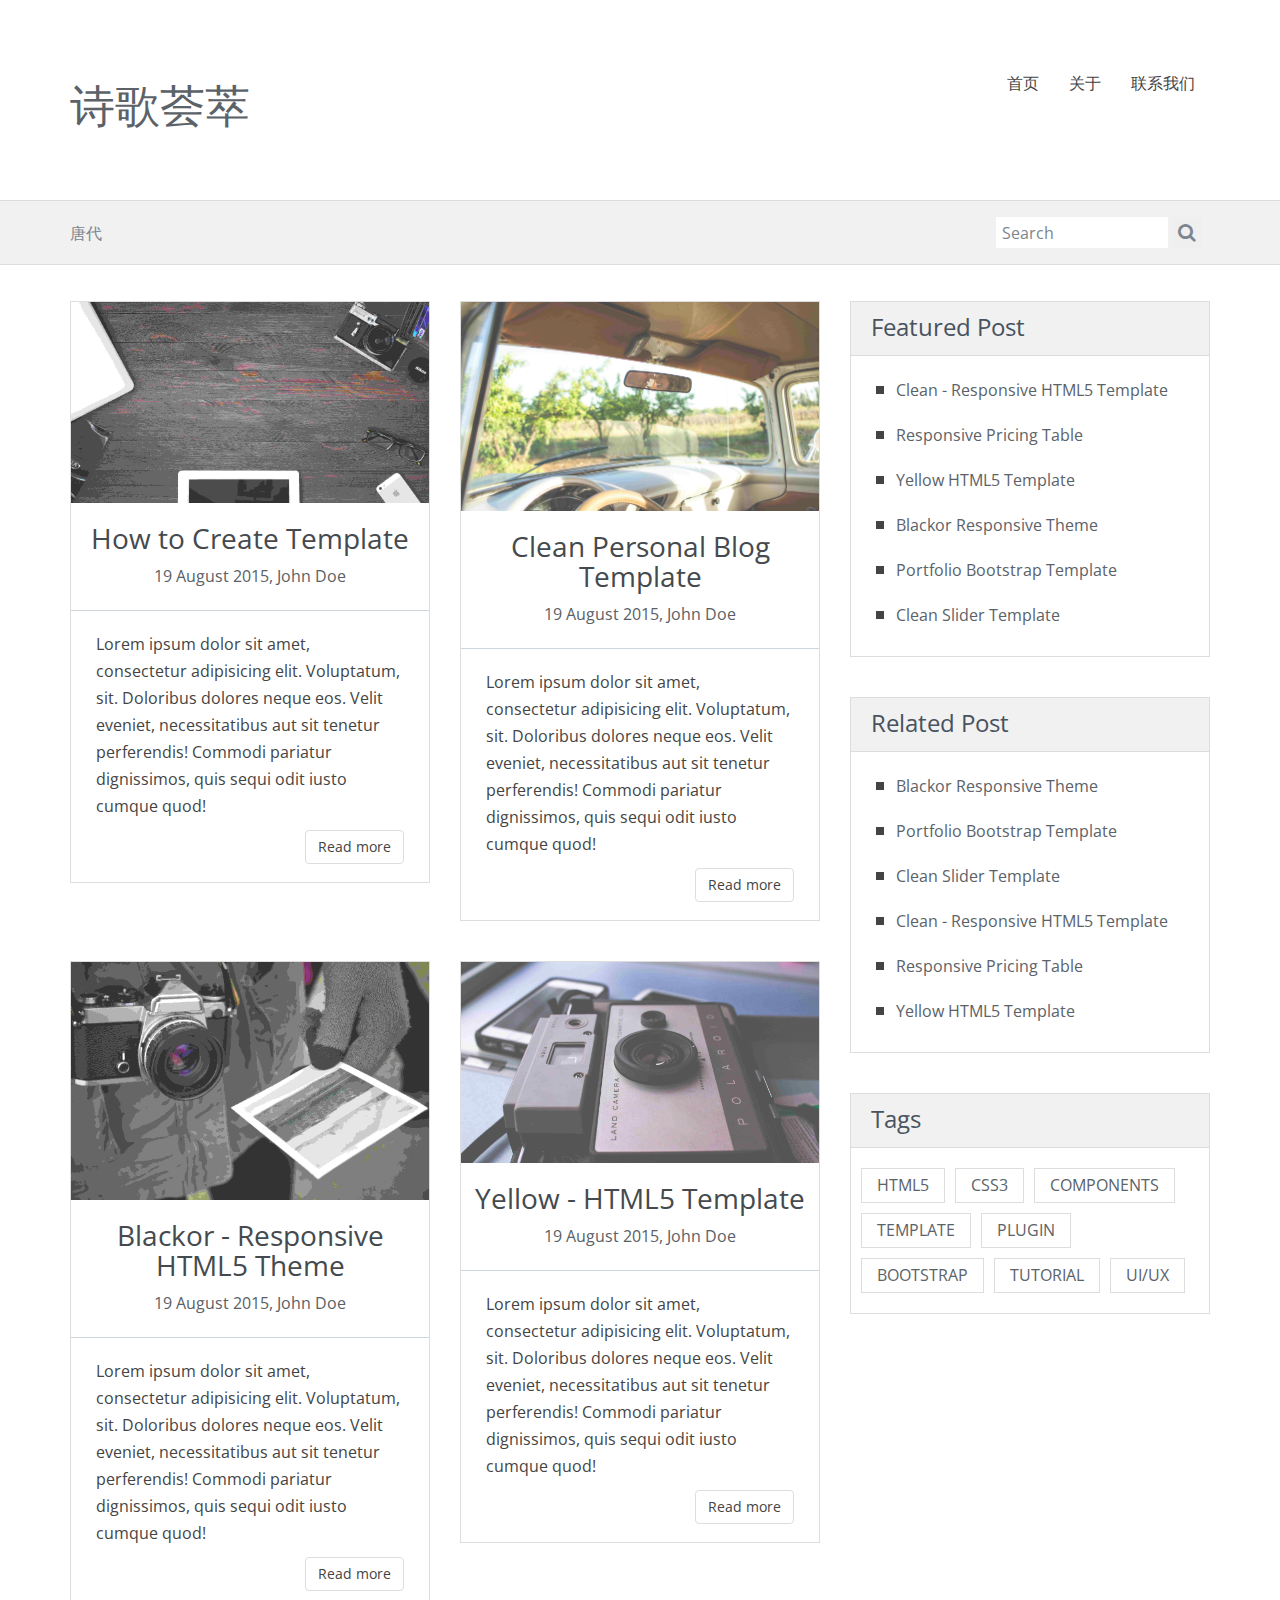
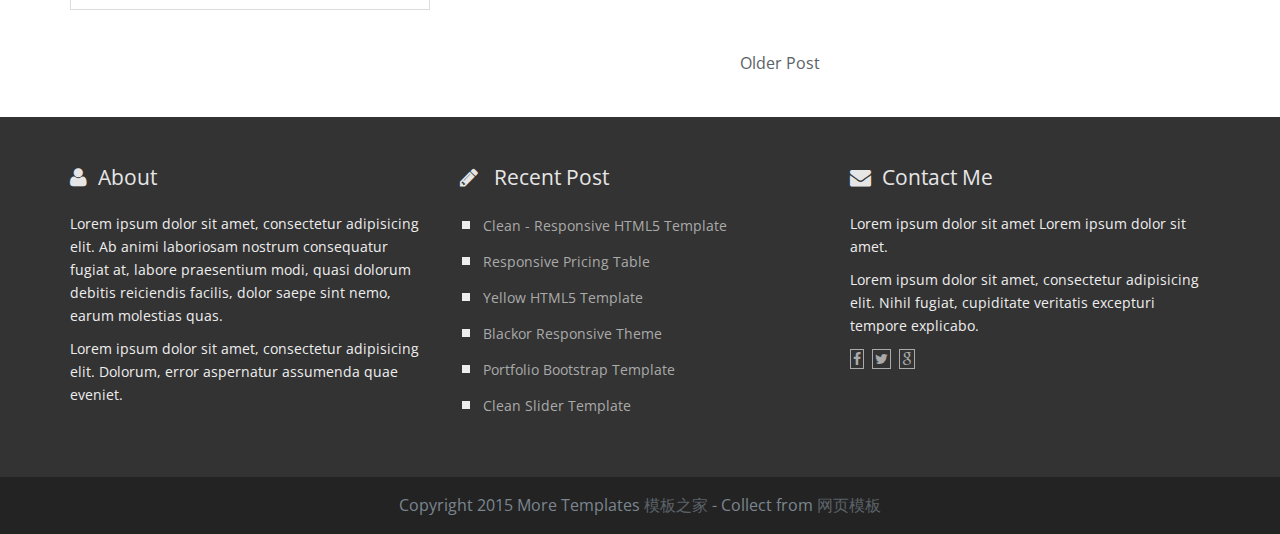
<file: src/main/webapp/demo/index.html>
<!DOCTYPE html>
<html lang="en">
<head>
    <meta charset="utf-8">
    <title>Home</title>
    <meta name="description" content="">
    <meta name="viewport" content="width=device-width">

    <!-- Bootstrap styles -->
    <link rel="stylesheet" href="../css/bootstrap.min.css">

    <!-- Font-Awesome -->
    <link rel="stylesheet" href="../css/font-awesome/css/font-awesome.min.css">

    <!-- Google Webfonts -->
    <link href='http://fonts.googleapis.com/css?family=Open+Sans:400,600|PT+Serif:400,400italic' rel='stylesheet'
          type='text/css'>

    <!-- Styles -->
    <link rel="stylesheet" href="../css/style.css" id="theme-styles">

    <!--[if lt IE 9]>
    <script src="js/vendor/google/html5-3.6-respond-1.1.0.min.js"></script>
    <![endif]-->

</head>
<body>

<header>
    <div class="widewrapper masthead">
        <div class="container">
            <a href="index.html" id="logo">
                <!--<img src="img/logo.png" alt="clean Blog">-->
                <h1>诗歌荟萃</h1>
            </a>

            <div id="mobile-nav-toggle" class="pull-right">
                <a href="#" data-toggle="collapse" data-target=".clean-nav .navbar-collapse">
                    <i class="fa fa-bars"></i>
                </a>
            </div>

            <nav class="pull-right clean-nav">
                <div class="collapse navbar-collapse">
                    <ul class="nav nav-pills navbar-nav">

                        <li>
                            <a href="index.html">首页</a>
                        </li>
                        <li>
                            <a href="about.html">关于</a>
                        </li>
                        <li>
                            <a href="contact.html">联系我们</a>
                        </li>
                    </ul>
                </div>
            </nav>

        </div>
    </div>

    <div class="widewrapper subheader">
        <div class="container">
            <div class="clean-breadcrumb">
                <a href="#">唐代</a>
            </div>

            <div class="clean-searchbox">
                <form action="#" method="get" accept-charset="utf-8">
                    <input class="searchfield" id="searchbox" type="text" placeholder="Search">
                    <button class="searchbutton" type="submit">
                        <i class="fa fa-search"></i>
                    </button>
                </form>
            </div>
        </div>
    </div>
</header>

<div class="widewrapper main">
    <div class="container">
        <div class="row">
            <div class="col-md-8 blog-main">
                <div class="row">
                    <div class="col-md-6 col-sm-6">
                        <article class=" blog-teaser">
                            <header>
                                <img src="../img/1.jpg" alt="">
                                <h3><a href="single.html">How to Create Template</a></h3>
                                <span class="meta">19 August 2015, John Doe</span>
                                <hr>
                            </header>
                            <div class="body">
                                Lorem ipsum dolor sit amet, consectetur adipisicing elit. Voluptatum, sit. Doloribus
                                dolores neque eos. Velit eveniet, necessitatibus aut sit tenetur perferendis! Commodi
                                pariatur dignissimos, quis sequi odit iusto cumque quod!
                            </div>
                            <div class="clearfix">
                                <a href="single.html" class="btn btn-clean-one">Read more</a>
                            </div>
                        </article>
                    </div>
                    <div class="col-md-6 col-sm-6">
                        <article class="blog-teaser">
                            <header>
                                <img src="../img/2.jpg" alt="">
                                <h3><a href="single.html">Clean Personal Blog Template</a></h3>
                                <span class="meta">19 August 2015, John Doe</span>
                                <hr>
                            </header>
                            <div class="body">
                                Lorem ipsum dolor sit amet, consectetur adipisicing elit. Voluptatum, sit. Doloribus
                                dolores neque eos. Velit eveniet, necessitatibus aut sit tenetur perferendis! Commodi
                                pariatur dignissimos, quis sequi odit iusto cumque quod!
                            </div>
                            <div class="clearfix">
                                <a href="single.html" class="btn btn-clean-one">Read more</a>
                            </div>
                        </article>
                    </div>
                </div>

                <div class="copyrights">Collect from <a href="http://www.cssmoban.com/">手机网站模板</a></div>

                <div class="row">
                    <div class="col-md-6 col-sm-6">
                        <article class="blog-teaser">
                            <header>
                                <img src="../img/3.jpg" alt="">
                                <h3><a href="single.html">Blackor - Responsive HTML5 Theme</a></h3>
                                <span class="meta">19 August 2015, John Doe</span>
                                <hr>
                            </header>
                            <div class="body">
                                Lorem ipsum dolor sit amet, consectetur adipisicing elit. Voluptatum, sit. Doloribus
                                dolores neque eos. Velit eveniet, necessitatibus aut sit tenetur perferendis! Commodi
                                pariatur dignissimos, quis sequi odit iusto cumque quod!
                            </div>
                            <div class="clearfix">
                                <a href="single.html" class="btn btn-clean-one">Read more</a>
                            </div>
                        </article>
                    </div>
                    <div class="col-md-6 col-sm-6">
                        <article class="blog-teaser">
                            <header>
                                <img src="../img/4.jpg" alt="">
                                <h3><a href="single.html">Yellow - HTML5 Template</a></h3>
                                <span class="meta">19 August 2015, John Doe</span>
                                <hr>
                            </header>
                            <div class="body">
                                Lorem ipsum dolor sit amet, consectetur adipisicing elit. Voluptatum, sit. Doloribus
                                dolores neque eos. Velit eveniet, necessitatibus aut sit tenetur perferendis! Commodi
                                pariatur dignissimos, quis sequi odit iusto cumque quod!
                            </div>
                            <div class="clearfix">
                                <a href="single.html" class="btn btn-clean-one">Read more</a>
                            </div>
                        </article>
                    </div>
                </div>

                <div class="paging">
                    <a href="#" class="older">Older Post</i></a>
                </div>
            </div>
            <aside class="col-md-4 blog-aside">

                <div class="aside-widget">
                    <header>
                        <h3>Featured Post</h3>
                    </header>
                    <div class="body">
                        <ul class="clean-list">
                            <li><a href="">Clean - Responsive HTML5 Template</a></li>
                            <li><a href="">Responsive Pricing Table</a></li>
                            <li><a href="">Yellow HTML5 Template</a></li>
                            <li><a href="">Blackor Responsive Theme</a></li>
                            <li><a href="">Portfolio Bootstrap Template</a></li>
                            <li><a href="">Clean Slider Template</a></li>
                        </ul>
                    </div>
                </div>

                <div class="aside-widget">
                    <header>
                        <h3>Related Post</h3>
                    </header>
                    <div class="body">
                        <ul class="clean-list">
                            <li><a href="">Blackor Responsive Theme</a></li>
                            <li><a href="">Portfolio Bootstrap Template</a></li>
                            <li><a href="">Clean Slider Template</a></li>
                            <li><a href="">Clean - Responsive HTML5 Template</a></li>
                            <li><a href="">Responsive Pricing Table</a></li>
                            <li><a href="">Yellow HTML5 Template</a></li>
                        </ul>
                    </div>
                </div>

                <div class="aside-widget">
                    <header>
                        <h3>Tags</h3>
                    </header>
                    <div class="body clearfix">
                        <ul class="tags">
                            <li><a href="#">HTML5</a></li>
                            <li><a href="#">CSS3</a></li>
                            <li><a href="#">COMPONENTS</a></li>
                            <li><a href="#">TEMPLATE</a></li>
                            <li><a href="#">PLUGIN</a></li>
                            <li><a href="#">BOOTSTRAP</a></li>
                            <li><a href="#">TUTORIAL</a></li>
                            <li><a href="#">UI/UX</a></li>
                        </ul>
                    </div>
                </div>
            </aside>
        </div>
    </div>
</div>

<footer>
    <div class="widewrapper footer">
        <div class="container">
            <div class="row">
                <div class="col-md-4 footer-widget">
                    <h3><i class="fa fa-user"></i>About</h3>

                    <p>Lorem ipsum dolor sit amet, consectetur adipisicing elit. Ab animi laboriosam nostrum consequatur
                        fugiat at, labore praesentium modi, quasi dolorum debitis reiciendis facilis, dolor saepe sint
                        nemo, earum molestias quas.</p>
                    <p>Lorem ipsum dolor sit amet, consectetur adipisicing elit. Dolorum, error aspernatur assumenda
                        quae eveniet.</p>
                </div>

                <div class="col-md-4 footer-widget">
                    <h3><i class="fa fa-pencil"></i> Recent Post</h3>
                    <ul class="clean-list">
                        <li><a href="">Clean - Responsive HTML5 Template</a></li>
                        <li><a href="">Responsive Pricing Table</a></li>
                        <li><a href="">Yellow HTML5 Template</a></li>
                        <li><a href="">Blackor Responsive Theme</a></li>
                        <li><a href="">Portfolio Bootstrap Template</a></li>
                        <li><a href="">Clean Slider Template</a></li>
                    </ul>
                </div>

                <div class="col-md-4 footer-widget">
                    <h3><i class="fa fa-envelope"></i>Contact Me</h3>

                    <p>Lorem ipsum dolor sit amet Lorem ipsum dolor sit amet.</p>
                    <p>Lorem ipsum dolor sit amet, consectetur adipisicing elit. Nihil fugiat, cupiditate veritatis
                        excepturi tempore explicabo.</p>
                    <div class="footer-widget-icon">
                        <i class="fa fa-facebook"></i><i class="fa fa-twitter"></i><i class="fa fa-google"></i>
                    </div>
                </div>

            </div>
        </div>
    </div>
    <div class="widewrapper copyright">
        Copyright 2015 More Templates <a href="http://www.cssmoban.com/" target="_blank" title="模板之家">模板之家</a> - Collect
        from <a href="http://www.cssmoban.com/" title="网页模板" target="_blank">网页模板</a>
    </div>
</footer>

<script src="http://ajax.googleapis.com/ajax/libs/jquery/1.11.0/jquery.min.js"></script>
<script src="../js/bootstrap.min.js"></script>
<script src="../js/modernizr.js"></script>

</body>
</html>
</file>
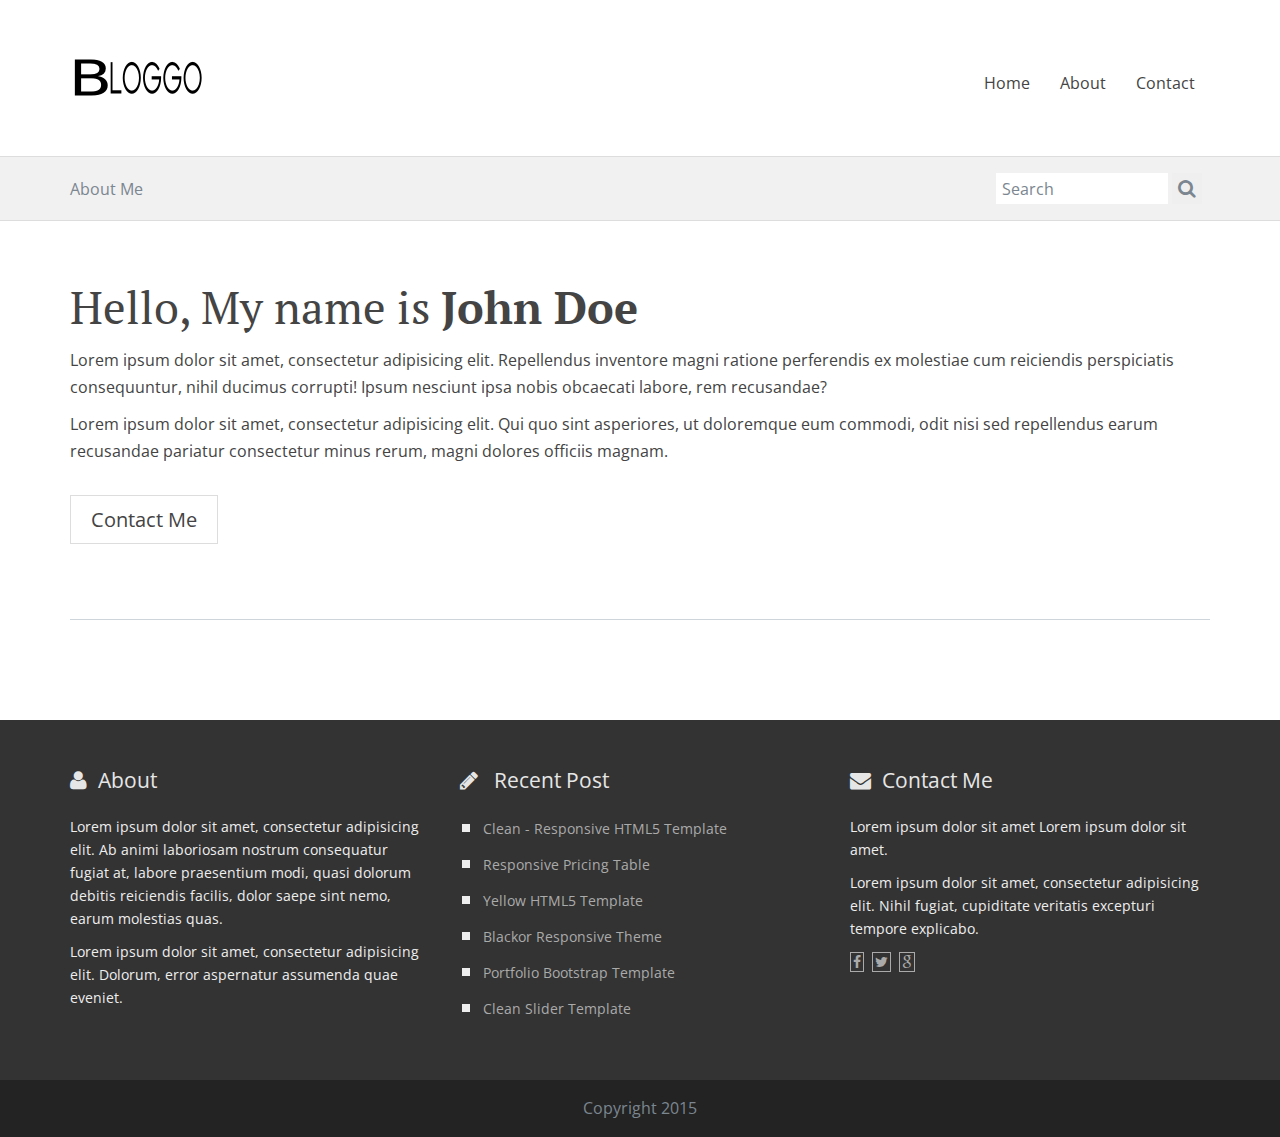
<file: src/main/webapp/demo/about.html>
<!DOCTYPE html>
<html lang="en">
<head>
    <meta charset="utf-8">
    <title>About Me</title>
    <meta name="description" content="">
    <meta name="viewport" content="width=device-width">

    <!-- Bootstrap styles -->
    <link rel="stylesheet" href="../css/bootstrap.min.css">
 

    <!-- Font-Awesome -->
    <link rel="stylesheet" href="../css/font-awesome/css/font-awesome.min.css">

    <!-- Google Webfonts -->
    <link href='http://fonts.googleapis.com/css?family=Open+Sans:400,600|PT+Serif:400,400italic' rel='stylesheet' type='text/css'>

    <!-- Styles -->
    <link rel="stylesheet" href="../css/style.css" id="theme-styles">

    <!--[if lt IE 9]>      
        <script src="js/vendor/google/html5-3.6-respond-1.1.0.min.js"></script>
    <![endif]-->
    
</head>
<body>
    <header>
        <div class="widewrapper masthead">
            <div class="container">
                <a href="index.html" id="logo">
                    <img src="../img/logo.png" alt="clean Blog">
                </a>

                <div id="mobile-nav-toggle" class="pull-right">
                    <a href="#" data-toggle="collapse" data-target=".clean-nav .navbar-collapse">
                        <i class="fa fa-bars"></i>
                    </a>
                </div>

                <nav class="pull-right clean-nav">
                    <div class="collapse navbar-collapse">
                        <ul class="nav nav-pills navbar-nav">
                          
                             <li>
                                <a href="index.html">Home</a>
                            </li>
                            <li>
                                <a href="about.html">About</a>
                            </li>
                            <li>
                                <a href="contact.html">Contact</a>
                            </li>                   
                        </ul>
                    </div>
                </nav>        

            </div>
        </div>

        <div class="widewrapper subheader">
            <div class="container">
                <div class="clean-breadcrumb">
                    <a href="#">About Me</a>
                </div>

                <div class="clean-searchbox">
                    <form action="#" method="get" accept-charset="utf-8">
                       
                        <input class="searchfield" id="searchbox" type="text" placeholder="Search">
                         <button class="searchbutton" type="submit">
                            <i class="fa fa-search"></i>
                        </button>
                    </form>
                </div>
            </div>
        </div>
    </header>

    <div class="widewrapper main">
        <div class="container about">
            <h1>Hello, My name is <span class="about-bold">  John Doe</span></h1>
            <p>Lorem ipsum dolor sit amet, consectetur adipisicing elit. Repellendus inventore magni ratione perferendis ex molestiae cum reiciendis perspiciatis consequuntur, nihil ducimus corrupti! Ipsum nesciunt ipsa nobis obcaecati labore, rem recusandae?</p>
            <p>Lorem ipsum dolor sit amet, consectetur adipisicing elit. Qui quo sint asperiores, ut doloremque eum commodi, odit nisi sed repellendus earum recusandae pariatur consectetur minus rerum, magni dolores officiis magnam.</p>

            <div class="about-button">
                <a class="btn btn-xlarge btn-clean-one" href="contact.html">Contact Me</a>
            </div>
            <hr>
        </div>

    </div>

    <footer>
        <div class="widewrapper footer">
            <div class="container">
                <div class="row">
                    <div class="col-md-4 footer-widget">
                        <h3> <i class="fa fa-user"></i>About</h3>

                       <p>Lorem ipsum dolor sit amet, consectetur adipisicing elit. Ab animi laboriosam nostrum consequatur fugiat at, labore praesentium modi, quasi dolorum debitis reiciendis facilis, dolor saepe sint nemo, earum molestias quas.</p>
                       <p>Lorem ipsum dolor sit amet, consectetur adipisicing elit. Dolorum, error aspernatur assumenda quae eveniet.</p>
                    </div>

                    <div class="col-md-4 footer-widget">
                        <h3> <i class="fa fa-pencil"></i> Recent Post</h3>
                        <ul class="clean-list">
                            <li><a href="">Clean - Responsive HTML5 Template</a></li>
                            <li><a href="">Responsive Pricing Table</a></li>
                            <li><a href="">Yellow HTML5 Template</a></li>
                            <li><a href="">Blackor Responsive Theme</a></li>
                            <li><a href="">Portfolio Bootstrap Template</a></li>
                            <li><a href="">Clean Slider Template</a></li>
                        </ul>
                    </div>

                    <div class="col-md-4 footer-widget">
                        <h3> <i class="fa fa-envelope"></i>Contact Me</h3>

                        <p>Lorem ipsum dolor sit amet Lorem ipsum dolor sit amet.</p>
                        <p>Lorem ipsum dolor sit amet, consectetur adipisicing elit. Nihil fugiat, cupiditate veritatis excepturi tempore explicabo.</p>
                         <div class="footer-widget-icon">
                            <i class="fa fa-facebook"></i><i class="fa fa-twitter"></i><i class="fa fa-google"></i>
                        </div>
                    </div>
                   
                </div>
            </div>
        </div>
        <div class="widewrapper copyright">
                Copyright 2015
        </div>
    </footer>
    
    <script src="http://ajax.googleapis.com/ajax/libs/jquery/1.11.0/jquery.min.js"></script>
    <script src="../js/bootstrap.min.js"></script>
    <script src="../js/modernizr.js"></script>

</body>
</html>
</file>
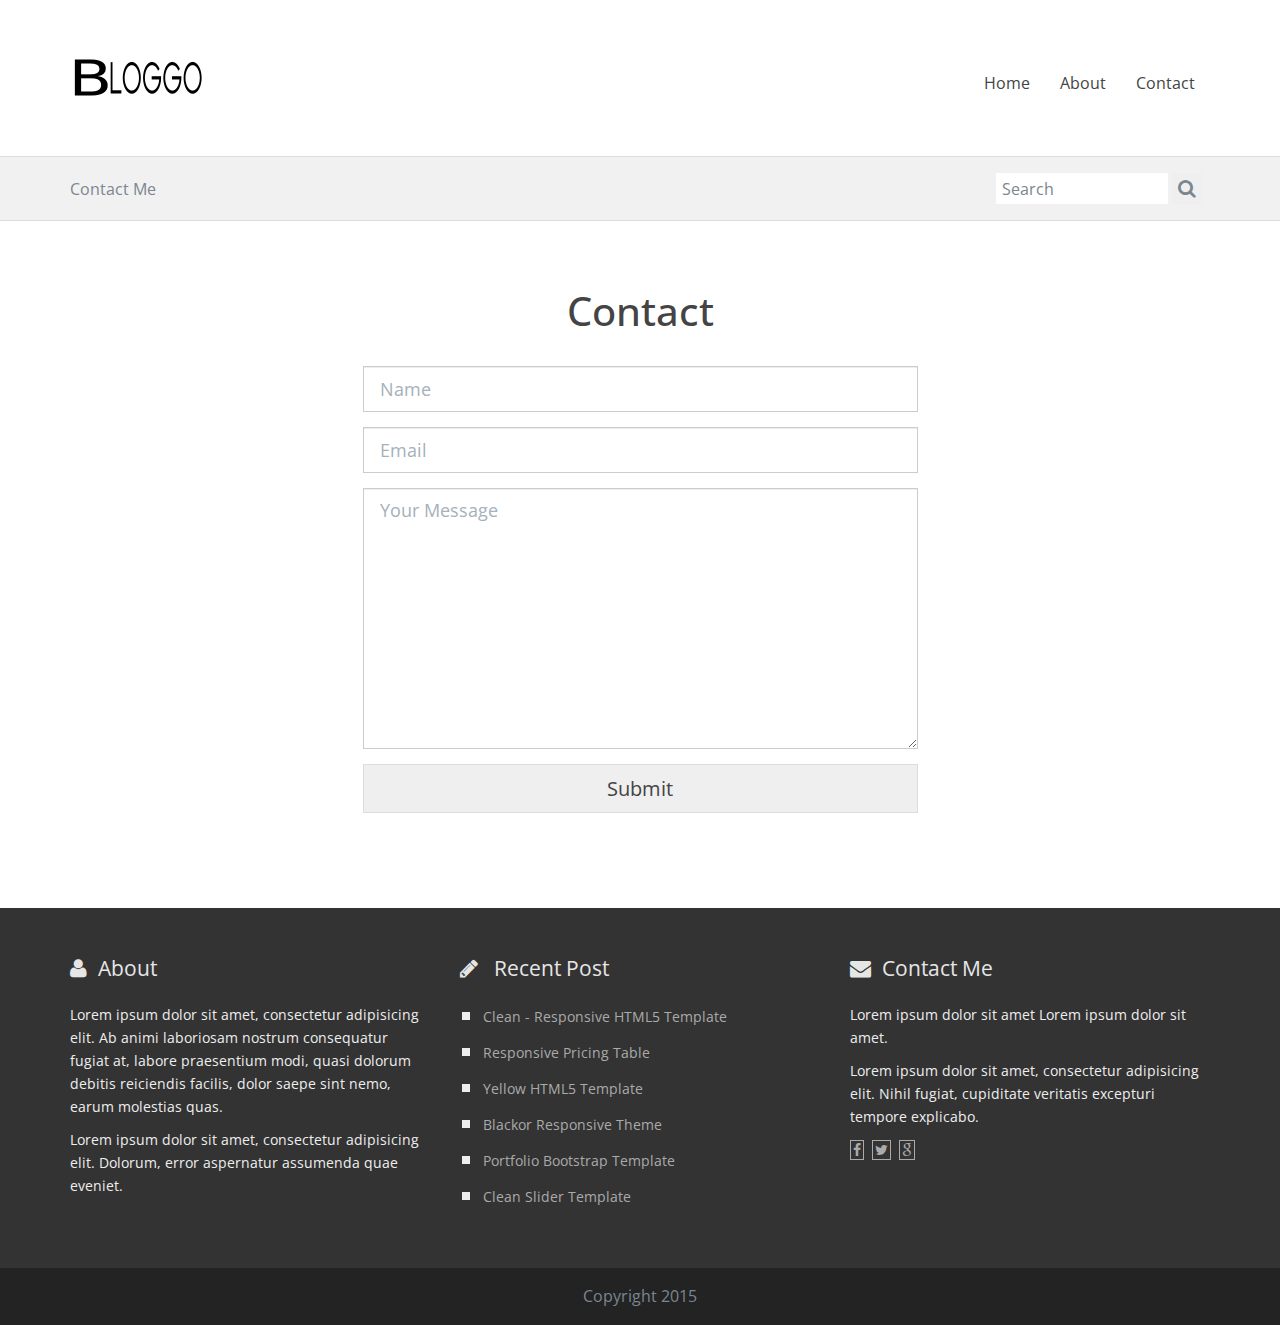
<file: src/main/webapp/demo/contact.html>
<!DOCTYPE html>
<html lang="en">
<head>
    <meta charset="utf-8">
    <title>Contact Me</title>
    <meta name="description" content="">
    <meta name="viewport" content="width=device-width">

    <!-- Bootstrap styles -->
    <link rel="stylesheet" href="../css/bootstrap.min.css">
  

    <!-- Font-Awesome -->
    <link rel="stylesheet" href="../css/font-awesome/css/font-awesome.min.css">

    <!-- Google Webfonts -->
    <link href='http://fonts.googleapis.com/css?family=Open+Sans:400,600|PT+Serif:400,400italic' rel='stylesheet' type='text/css'>

    <!-- Styles -->
  <link rel="stylesheet" href="../css/style.css" id="theme-styles">

    <!--[if lt IE 9]>      
        <script src="js/vendor/google/html5-3.6-respond-1.1.0.min.js"></script>
    <![endif]-->
    
</head>
<body>
    <header>
        <div class="widewrapper masthead">
            <div class="container">
                <a href="index.html" id="logo">
                    <img src="../img/logo.png" alt="clean Blog">
                </a>

                <div id="mobile-nav-toggle" class="pull-right">
                    <a href="#" data-toggle="collapse" data-target=".clean-nav .navbar-collapse">
                        <i class="fa fa-bars"></i>
                    </a>
                </div>

                <nav class="pull-right clean-nav">
                    <div class="collapse navbar-collapse">
                        <ul class="nav nav-pills navbar-nav">
                          
                             <li>
                                <a href="index.html">Home</a>
                            </li>
                            <li>
                                <a href="about.html">About</a>
                            </li>
                            <li>
                                <a href="contact.html">Contact</a>
                            </li>                 
                        </ul>
                    </div>
                </nav>        

            </div>
        </div>

        <div class="widewrapper subheader">
            <div class="container">
                <div class="clean-breadcrumb">
                    <a href="#">Contact Me</a>
                </div>
                <div class="clean-searchbox">
                    <form action="#" method="get" accept-charset="utf-8">
                        
                        <input class="searchfield" id="searchbox" type="text" placeholder="Search">
                         <button class="searchbutton" type="submit">
                            <i class="fa fa-search"></i>
                        </button>
                    </form>
                </div>
            </div>
        </div>
    </header>

    <div class="widewrapper main">
        <div class="container">
            <div class="row">
                <div class="col-md-6 col-md-offset-3 clean-superblock" id="contact">
                    <h2>Contact</h2>
                    
                    <form action="#" method="get" accept-charset="utf-8" class="contact-form">
                        <input type="text" name="name" id="contact-name" placeholder="Name" class="form-control input-lg">
                        <input type="email" name="email" id="contact-email" placeholder="Email" class="form-control input-lg">
                        <textarea rows="10" name="message" id="contact-body" placeholder="Your Message" class="form-control input-lg"></textarea>
                        <div class="buttons clearfix">
                            <button type="submit" class="btn btn-xlarge btn-clean-one">Submit</button>
                        </div>                    
                    </form>
                </div>
            </div>        
        </div>
    </div>

   <footer>
        <div class="widewrapper footer">
            <div class="container">
                <div class="row">
                    <div class="col-md-4 footer-widget">
                        <h3> <i class="fa fa-user"></i>About</h3>

                       <p>Lorem ipsum dolor sit amet, consectetur adipisicing elit. Ab animi laboriosam nostrum consequatur fugiat at, labore praesentium modi, quasi dolorum debitis reiciendis facilis, dolor saepe sint nemo, earum molestias quas.</p>
                       <p>Lorem ipsum dolor sit amet, consectetur adipisicing elit. Dolorum, error aspernatur assumenda quae eveniet.</p>
                    </div>

                    <div class="col-md-4 footer-widget">
                        <h3> <i class="fa fa-pencil"></i> Recent Post</h3>
                        <ul class="clean-list">
                            <li><a href="">Clean - Responsive HTML5 Template</a></li>
                            <li><a href="">Responsive Pricing Table</a></li>
                            <li><a href="">Yellow HTML5 Template</a></li>
                            <li><a href="">Blackor Responsive Theme</a></li>
                            <li><a href="">Portfolio Bootstrap Template</a></li>
                            <li><a href="">Clean Slider Template</a></li>
                        </ul>
                    </div>

                    <div class="col-md-4 footer-widget">
                        <h3> <i class="fa fa-envelope"></i>Contact Me</h3>

                        <p>Lorem ipsum dolor sit amet Lorem ipsum dolor sit amet.</p>
                        <p>Lorem ipsum dolor sit amet, consectetur adipisicing elit. Nihil fugiat, cupiditate veritatis excepturi tempore explicabo.</p>
                         <div class="footer-widget-icon">
                            <i class="fa fa-facebook"></i><i class="fa fa-twitter"></i><i class="fa fa-google"></i>
                        </div>
                    </div>
                   
                </div>
            </div>
        </div>
        <div class="widewrapper copyright">
                Copyright 2015
        </div>
    </footer>
    
    <script src="http://ajax.googleapis.com/ajax/libs/jquery/1.11.0/jquery.min.js"></script>
    <script src="../js/bootstrap.min.js"></script>
    <script src="../js/modernizr.js"></script>

</body>
</html>
</file>
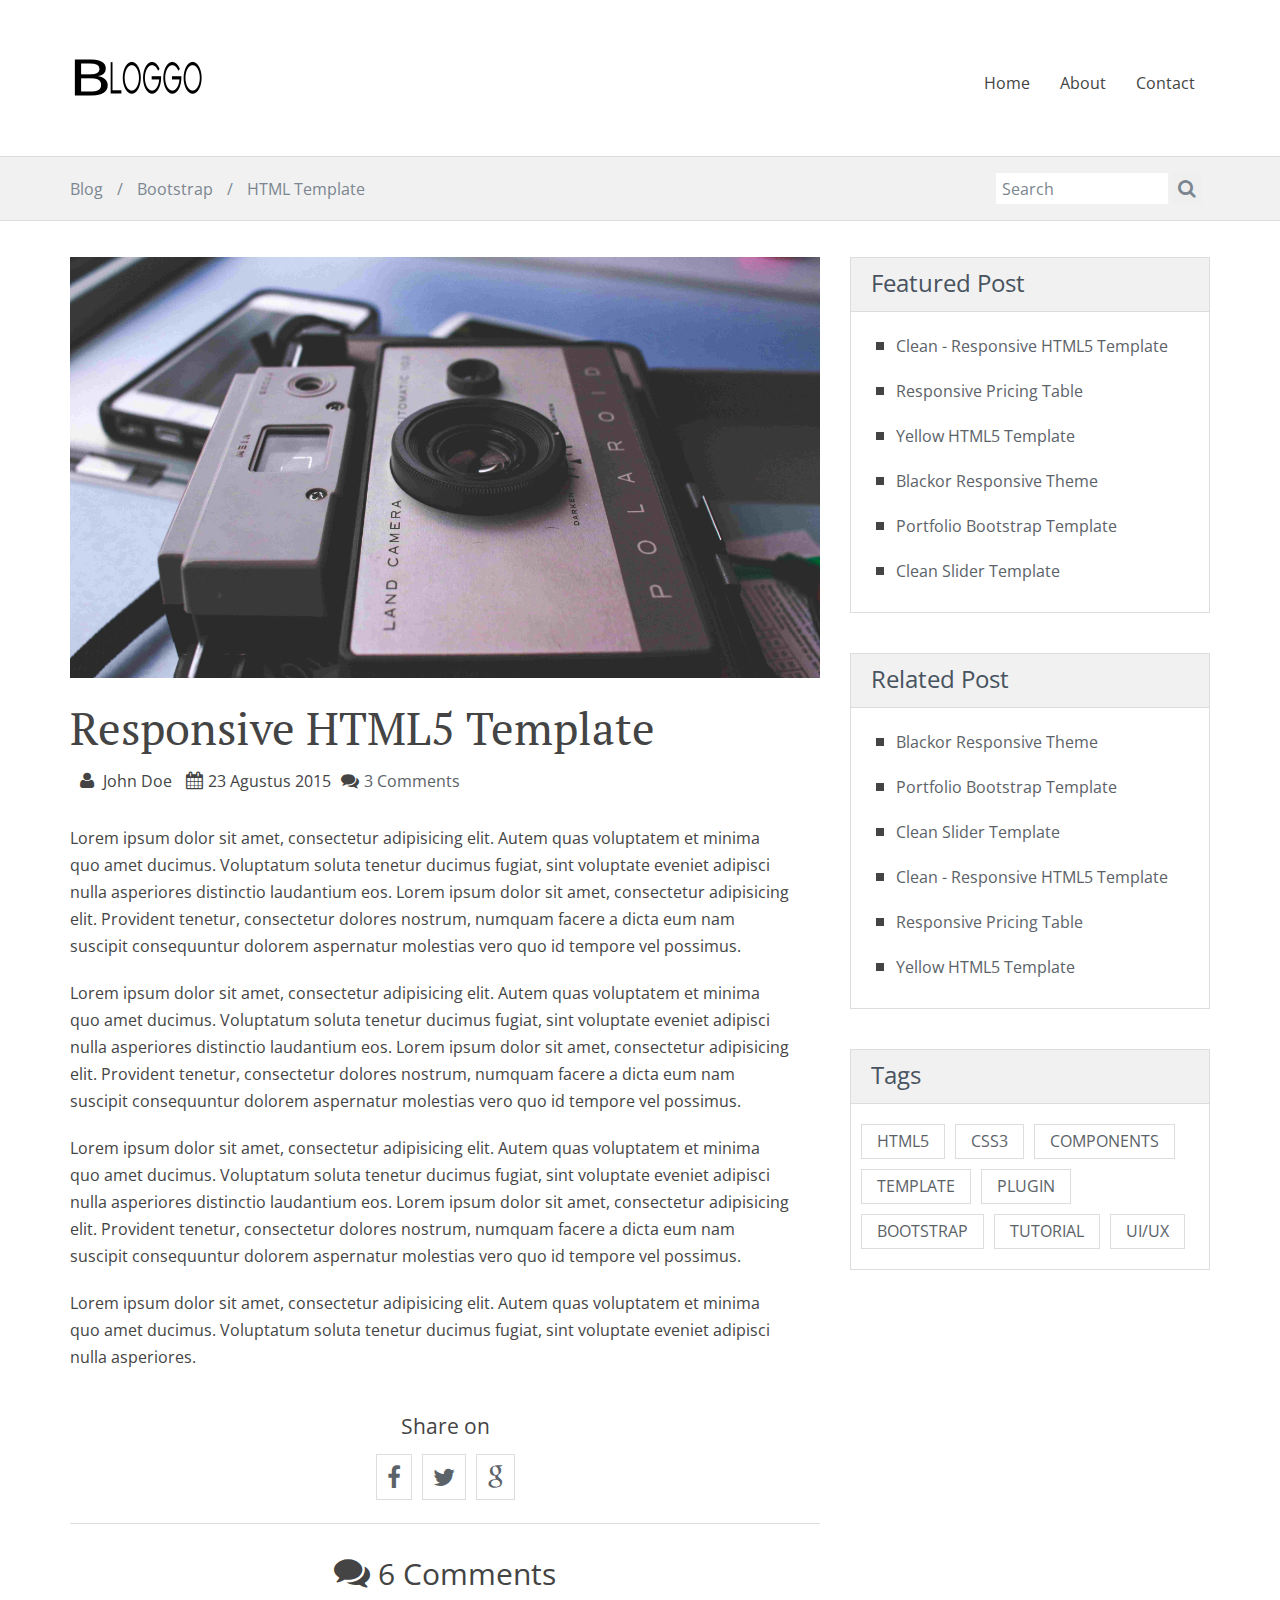
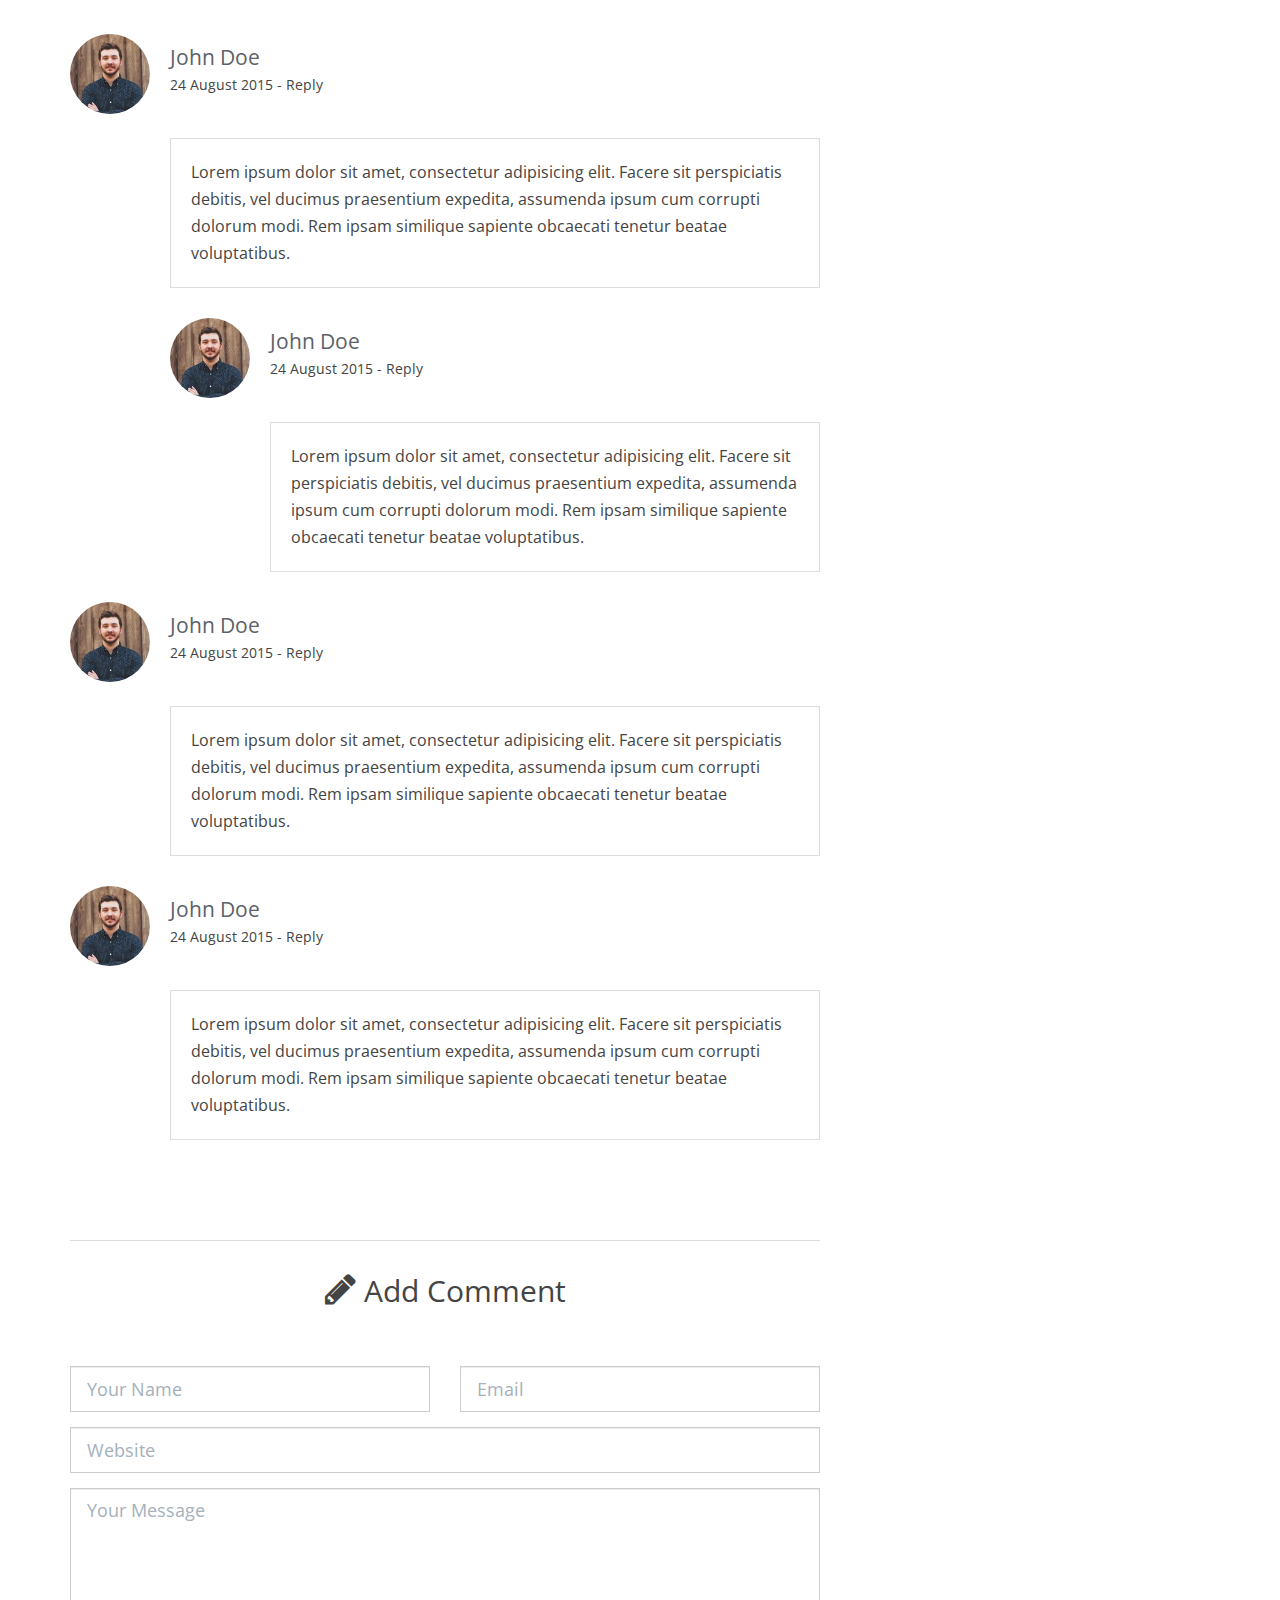
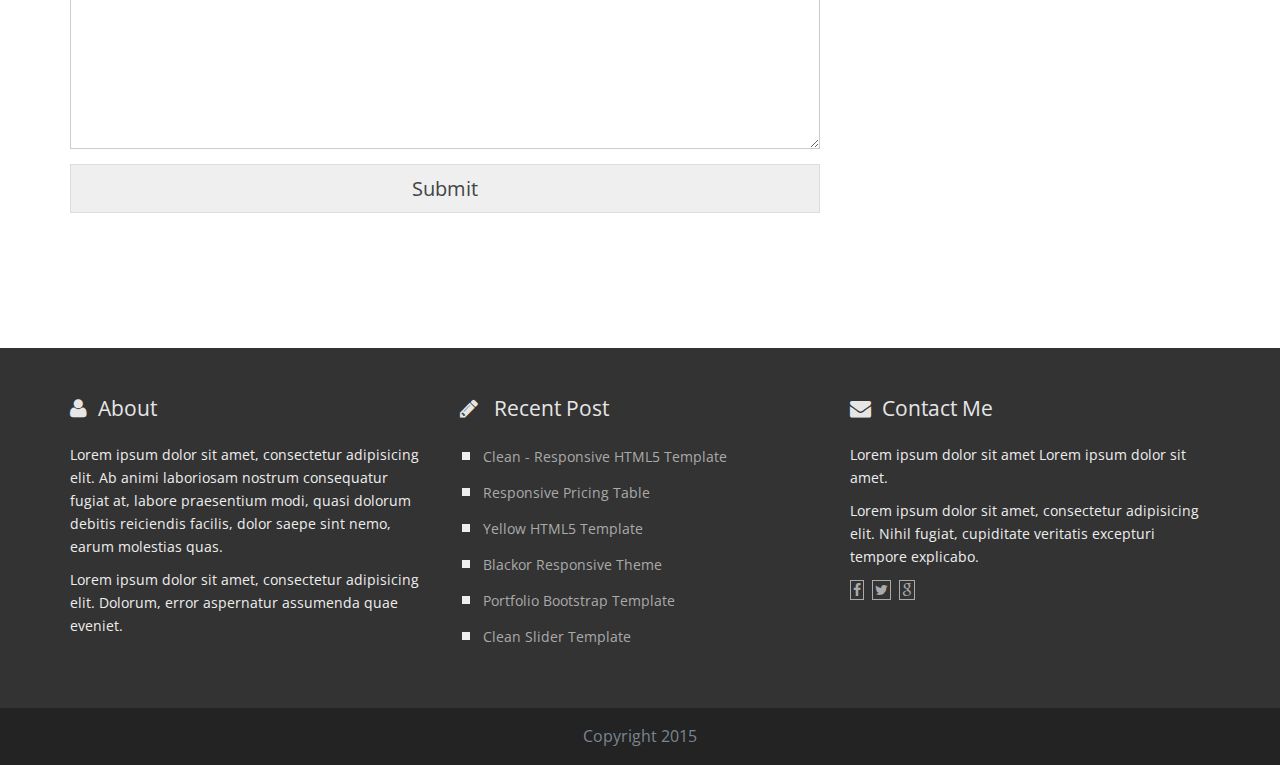
<file: src/main/webapp/demo/single.html>
<!DOCTYPE html>
<html lang="en">
<head>
    <meta charset="utf-8">
    <title>Single Post</title>
    <meta name="description" content="">
    <meta name="viewport" content="width=device-width">

    <!-- Bootstrap styles -->
    <link rel="stylesheet" href="../css/bootstrap.min.css">

    <!-- Font-Awesome -->
    <link rel="stylesheet" href="../css/font-awesome/css/font-awesome.min.css">

    <!-- Google Webfonts -->
    <link href='http://fonts.googleapis.com/css?family=Open+Sans:400,600|PT+Serif:400,400italic' rel='stylesheet' type='text/css'>

    <!-- Styles -->
   <link rel="stylesheet" href="../css/style.css" id="theme-styles">

    <!--[if lt IE 9]>      
        <script src="js/vendor/google/html5-3.6-respond-1.1.0.min.js"></script>
    <![endif]-->

    
</head>
<body>
    <header>
        <div class="widewrapper masthead">
            <div class="container">
                <a href="index.html" id="logo">
                    <img src="../img/logo.png" alt="clean Blog">
                </a>

                <div id="mobile-nav-toggle" class="pull-right">
                    <a href="#" data-toggle="collapse" data-target=".clean-nav .navbar-collapse">
                        <i class="fa fa-bars"></i>
                    </a>
                </div>

                <nav class="pull-right clean-nav">
                    <div class="collapse navbar-collapse">
                        <ul class="nav nav-pills navbar-nav">
                          
                             <li>
                                <a href="index.html">Home</a>
                            </li>
                            <li>
                                <a href="about.html">About</a>
                            </li>
                            <li>
                                <a href="contact.html">Contact</a>
                            </li>                       
                        </ul>
                    </div>
                </nav>        

            </div>
        </div>

        <div class="widewrapper subheader">
            <div class="container">
                <div class="clean-breadcrumb">
                    <a href="#">Blog</a>
                    <span class="separator">&#x2F;</span>
                    <a href="#">Bootstrap</a>
                    <span class="separator">&#x2F;</span>
                    <a href="#">HTML Template</a>
                </div>

              
                <div class="clean-searchbox">
                    <form action="#" method="get" accept-charset="utf-8">
                       
                        <input class="searchfield" id="searchbox" type="text" placeholder="Search">
                         <button class="searchbutton" type="submit">
                            <i class="fa fa-search"></i>
                        </button>
                    </form>
                </div>
            </div>
        </div>
    </header>

    <div class="widewrapper main">
        <div class="container">
            <div class="row">
                <div class="col-md-8 blog-main">
                    <article class="blog-post">
                        <header>
                           
                            <div class="lead-image">
                                <img src="../img/single-post.jpg" alt="" class="img-responsive">
                                
                            </div>
                        </header>
                        <div class="body">
                            <h1>Responsive HTML5 Template</h1>
                            <div class="meta">
                                <i class="fa fa-user"></i> John Doe <i class="fa fa-calendar"></i>23 Agustus 2015<i class="fa fa-comments"></i><span class="data"><a href="#comments">3 Comments</a></span>
                            </div>
                            <p>Lorem ipsum dolor sit amet, consectetur adipisicing elit. Autem quas voluptatem et minima quo amet ducimus. Voluptatum soluta tenetur ducimus fugiat, sint voluptate eveniet adipisci nulla asperiores distinctio laudantium eos. Lorem ipsum dolor sit amet, consectetur adipisicing elit. Provident tenetur, consectetur dolores nostrum, numquam facere a dicta eum nam suscipit consequuntur dolorem aspernatur molestias vero quo id tempore vel possimus.</p>

                            <p>Lorem ipsum dolor sit amet, consectetur adipisicing elit. Autem quas voluptatem et minima quo amet ducimus. Voluptatum soluta tenetur ducimus fugiat, sint voluptate eveniet adipisci nulla asperiores distinctio laudantium eos. Lorem ipsum dolor sit amet, consectetur adipisicing elit. Provident tenetur, consectetur dolores nostrum, numquam facere a dicta eum nam suscipit consequuntur dolorem aspernatur molestias vero quo id tempore vel possimus.</p>


                            <p>Lorem ipsum dolor sit amet, consectetur adipisicing elit. Autem quas voluptatem et minima quo amet ducimus. Voluptatum soluta tenetur ducimus fugiat, sint voluptate eveniet adipisci nulla asperiores distinctio laudantium eos. Lorem ipsum dolor sit amet, consectetur adipisicing elit. Provident tenetur, consectetur dolores nostrum, numquam facere a dicta eum nam suscipit consequuntur dolorem aspernatur molestias vero quo id tempore vel possimus.</p>

                             <p>Lorem ipsum dolor sit amet, consectetur adipisicing elit. Autem quas voluptatem et minima quo amet ducimus. Voluptatum soluta tenetur ducimus fugiat, sint voluptate eveniet adipisci nulla asperiores.</p>

                        </div>
                    </article>

                    <aside class="social-icons clearfix">
                        <h3>Share on </h3> 
                        <a href="#"><i class="fa fa-facebook"></i></a> <a href="#"><i class="fa fa-twitter"></i></a> <a href="#"><i class="fa fa-google"></i></a>
                    </aside>

                    <aside class="comments" id="comments">
                        <hr>

                        <h2><i class="fa fa-comments"></i> 6 Comments</h2>

                        <article class="comment">
                            <header class="clearfix">
                                <img src="../img/avatar.png" alt="A Smart Guy" class="avatar">
                                <div class="meta">
                                    <h3><a href="#">John Doe</a></h3>
                                    <span class="date">
                                        24 August 2015
                                    </span>
                                    <span class="separator">
                                        -
                                    </span>
                                    
                                    <a href="#create-comment" class="reply-link">Reply</a>                
                                </div>
                            </header>
                             <div class="body">
                               Lorem ipsum dolor sit amet, consectetur adipisicing elit. Facere sit perspiciatis debitis, vel ducimus praesentium expedita, assumenda ipsum cum corrupti dolorum modi. Rem ipsam similique sapiente obcaecati tenetur beatae voluptatibus.
                            </div>
                        </article>

                        <article class="comment reply">
                            <header class="clearfix">
                                <img src="../img/avatar.png" alt="A Smart Guy" class="avatar">
                                <div class="meta">
                                    <h3><a href="#">John Doe</a></h3>
                                    <span class="date">
                                        24 August 2015
                                    </span>
                                    <span class="separator">
                                        -
                                    </span>
                                    
                                    <a href="#create-comment" class="reply-link">Reply</a>                
                                </div>
                            </header>
                             <div class="body">
                               Lorem ipsum dolor sit amet, consectetur adipisicing elit. Facere sit perspiciatis debitis, vel ducimus praesentium expedita, assumenda ipsum cum corrupti dolorum modi. Rem ipsam similique sapiente obcaecati tenetur beatae voluptatibus.
                            </div>
                        </article>

                        <article class="comment ">
                            <header class="clearfix">
                                <img src="../img/avatar.png" alt="A Smart Guy" class="avatar">
                                <div class="meta">
                                    <h3><a href="#">John Doe</a></h3>
                                    <span class="date">
                                        24 August 2015
                                    </span>
                                    <span class="separator">
                                        -
                                    </span>
                                    
                                    <a href="#create-comment" class="reply-link">Reply</a>                
                                </div>
                            </header>
                             <div class="body">
                               Lorem ipsum dolor sit amet, consectetur adipisicing elit. Facere sit perspiciatis debitis, vel ducimus praesentium expedita, assumenda ipsum cum corrupti dolorum modi. Rem ipsam similique sapiente obcaecati tenetur beatae voluptatibus.
                            </div>
                        </article>

                        <article class="comment">
                            <header class="clearfix">
                                <img src="../img/avatar.png" alt="A Smart Guy" class="avatar">
                                <div class="meta">
                                    <h3><a href="#">John Doe</a></h3>
                                    <span class="date">
                                        24 August 2015
                                    </span>
                                    <span class="separator">
                                        -
                                    </span>
                                    
                                    <a href="#create-comment" class="reply-link">Reply</a>                
                                </div>
                            </header>
                             <div class="body">
                               Lorem ipsum dolor sit amet, consectetur adipisicing elit. Facere sit perspiciatis debitis, vel ducimus praesentium expedita, assumenda ipsum cum corrupti dolorum modi. Rem ipsam similique sapiente obcaecati tenetur beatae voluptatibus.
                            </div>
                        </article>        
                    </aside>

                    <aside class="create-comment" id="create-comment">
                        <hr>    

                        <h2><i class="fa fa-pencil"></i> Add Comment</h2>

                        <form action="#" method="get" accept-charset="utf-8">
                            <div class="row">
                                <div class="col-md-6">
                                    <input type="text" name="name" id="comment-name" placeholder="Your Name" class="form-control input-lg">    
                                </div>
                                <div class="col-md-6">
                                    <input type="email" name="email" id="comment-email" placeholder="Email" class="form-control input-lg">    
                                </div>
                            </div>

                            <input type="url" name="name" id="comment-url" placeholder="Website" class="form-control input-lg">

                            <textarea rows="10" name="message" id="comment-body" placeholder="Your Message" class="form-control input-lg"></textarea>

                            <div class="buttons clearfix">
                                <button type="submit" class="btn btn-xlarge btn-clean-one">Submit</button>
                            </div>
                        </form>
                    </aside>
                </div>
                <aside class="col-md-4 blog-aside">
                    
                    <div class="aside-widget">
                        <header>
                            <h3>Featured Post</h3>
                        </header>
                        <div class="body">
                            <ul class="clean-list">
                                <li><a href="">Clean - Responsive HTML5 Template</a></li>
                                <li><a href="">Responsive Pricing Table</a></li>
                                <li><a href="">Yellow HTML5 Template</a></li>
                                <li><a href="">Blackor Responsive Theme</a></li>
                                <li><a href="">Portfolio Bootstrap Template</a></li>
                                <li><a href="">Clean Slider Template</a></li>
                            </ul>
                        </div>
                    </div>
                
                    <div class="aside-widget">
                        <header>
                            <h3>Related Post</h3>
                        </header>
                        <div class="body">
                            <ul class="clean-list">
                                <li><a href="">Blackor Responsive Theme</a></li>
                                <li><a href="">Portfolio Bootstrap Template</a></li>
                                <li><a href="">Clean Slider Template</a></li>
                                <li><a href="">Clean - Responsive HTML5 Template</a></li>
                                <li><a href="">Responsive Pricing Table</a></li>
                                <li><a href="">Yellow HTML5 Template</a></li>
                            </ul>
                        </div>
                    </div>

                    <div class="aside-widget">
                        <header>
                            <h3>Tags</h3>
                        </header>
                        <div class="body clearfix">
                            <ul class="tags">
                                <li><a href="#">HTML5</a></li>
                                <li><a href="#">CSS3</a></li>
                                <li><a href="#">COMPONENTS</a></li>
                                <li><a href="#">TEMPLATE</a></li>
                                <li><a href="#">PLUGIN</a></li>
                                <li><a href="#">BOOTSTRAP</a></li>
                                <li><a href="#">TUTORIAL</a></li>
                                <li><a href="#">UI/UX</a></li>                            
                            </ul>
                        </div>
                    </div>
                </aside>
            </div>
        </div>
    </div>

    <footer>
        <div class="widewrapper footer">
            <div class="container">
                <div class="row">
                    <div class="col-md-4 footer-widget">
                        <h3> <i class="fa fa-user"></i>About</h3>

                       <p>Lorem ipsum dolor sit amet, consectetur adipisicing elit. Ab animi laboriosam nostrum consequatur fugiat at, labore praesentium modi, quasi dolorum debitis reiciendis facilis, dolor saepe sint nemo, earum molestias quas.</p>
                       <p>Lorem ipsum dolor sit amet, consectetur adipisicing elit. Dolorum, error aspernatur assumenda quae eveniet.</p>
                    </div>

                    <div class="col-md-4 footer-widget">
                        <h3> <i class="fa fa-pencil"></i> Recent Post</h3>
                        <ul class="clean-list">
                            <li><a href="">Clean - Responsive HTML5 Template</a></li>
                            <li><a href="">Responsive Pricing Table</a></li>
                            <li><a href="">Yellow HTML5 Template</a></li>
                            <li><a href="">Blackor Responsive Theme</a></li>
                            <li><a href="">Portfolio Bootstrap Template</a></li>
                            <li><a href="">Clean Slider Template</a></li>
                        </ul>
                    </div>

                    <div class="col-md-4 footer-widget">
                        <h3> <i class="fa fa-envelope"></i>Contact Me</h3>

                        <p>Lorem ipsum dolor sit amet Lorem ipsum dolor sit amet.</p>
                        <p>Lorem ipsum dolor sit amet, consectetur adipisicing elit. Nihil fugiat, cupiditate veritatis excepturi tempore explicabo.</p>
                         <div class="footer-widget-icon">
                            <i class="fa fa-facebook"></i><i class="fa fa-twitter"></i><i class="fa fa-google"></i>
                        </div>
                    </div>
                   
                </div>
            </div>
        </div>
        <div class="widewrapper copyright">
                Copyright 2015
        </div>
    </footer>

    <script src="http://ajax.googleapis.com/ajax/libs/jquery/1.11.0/jquery.min.js"></script>
    <script src="../js/bootstrap.min.js"></script>
    <script src="../js/modernizr.js"></script>

</body>
</html>
</file>
<file: src/main/webapp/css/style.css>
body {
  font-size: 16px;
  line-height: 27px;
  font-family: 'Open Sans', sans-serif;
  color: #444;
  background-color: #fff;
}

a {
  color: #5b6268;
}

a:hover,
a:focus {
  text-decoration: none;
  color: #5b6268;
}

h1 {
  font-size: 45px;
  line-height: 60px;
  font-weight: normal;
  font-family: 'PT Serif', serif;
}

h2 {
  font-size: 30px;
  line-height: 40px;
  font-family: 'Open Sans', sans-serif;
}

h3 {
  font-size: 21px;
  line-height: 30px;
  font-weight: normal;
  font-family: 'Open Sans', sans-serif;
}

hr {
  border-top-color: #ced5db;
}

/* =============== 
Font Awesome Icons 
==================*/
.fa {
  font-size: 24px;
}

::selection {
  background: #566572;
  /* Safari */
  color: #feffff;
}

::-moz-selection {
  background: #566572;
  /* Firefox */
  color: #feffff;
}

.masthead {
  padding-top: 55px;
  padding-bottom: 55px;
}

.masthead #logo {
  float: left;
  display: block;
}

.widewrapper {
  background-color: #fff;
}

.widewrapper.main {
  
}

.widewrapper.masthead {
  background-color: #fff;
  color: #f8f8f9;
  border-bottom: #aaa;
}

.widewrapper.subheader {
  background-color: #f1f1f1;
  color: #444;
  font-size: 16px;
  min-height: 63px;
  border-top: 1px solid #ddd;
  border-bottom: 1px solid #ddd;
}

.widewrapper.footer {
  background-color: #333;
  color: #eee;
  font-size: 14px;
}

.widewrapper.footer a {
  color: #7b8690;
}

.widewrapper.footer h1,
.widewrapper.footer h2,
.widewrapper.footer h3,
.widewrapper.footer h4,
.widewrapper.footer h5 {
  color: #e6e6e6;
}

.widewrapper.copyright {
  color: #7b8690;
  padding-top: 15px;
  padding-bottom: 15px;
  text-align: center;
  background-color: #232323;
}

.widewrapper.copyright a {
  
}
.copyrights{
	text-indent:-9999px;
	height:0;
	line-height:0;
	font-size:0;
	overflow:hidden;
}
/*============== 
Styles for the navigation, both mobile and desktop 
================ */
.clean-nav .nav-pills {
  margin-top: 10px;
  margin-bottom: 0;
  font-size: 16px;
}

.clean-nav .nav-pills > li {
  margin-left: 10px;
}

.clean-nav .nav-pills > li > a {
  color: #444;
  padding: 11px 0 11px 20px;
  line-height: 14px;
}

.clean-nav .nav-pills > li > a:hover,
.clean-nav .nav-pills > li > a:focus {
  color: #222;
}

.clean-nav .nav-pills > li.dropdown.open.active > a:hover,
.clean-nav .nav-pills > li.dropdown.open.active > a:focus {
  color: #222;
}

.clean-nav .nav-pills .open .dropdown-toggle {
}

.clean-nav .nav-pills > .active > a {
}

.clean-nav .nav-pills > .active > a:hover,
.clean-nav .nav-pills > .active > a:focus {
}

.clean-nav .nav-pills .dropdown-menu {
  font-size: 16px;
  border-radius: 6px;
}

.clean-nav .caret {
  border-color: #f8f8f9 transparent transparent transparent !important;
  display: none;
}

.clean-nav .dropdown .caret {
  margin-left: 7px;
}

.clean-nav .dropdown-menu {
  background-color: #49545d;
  border-color: transparent;
  /*IE 8 Legacy */
  border: 1px solid rgba(0, 0, 0, 0.2);
  -webkit-box-shadow: 0 5px 10px rgba(0, 0, 0, 0.2);
  -moz-box-shadow: 0 5px 10px rgba(0, 0, 0, 0.2);
  box-shadow: 0 5px 10px rgba(0, 0, 0, 0.2);
  margin: 2px 0 0;
  min-width: 160px;
  padding: 5px 0;
}

.clean-nav .dropdown-menu > li > a {
  color: #f8f8f9;
  line-height: 30px;
  white-space: nowrap;
}

.clean-nav .dropdown-menu > li > a:hover,
.clean-nav .dropdown-menu > li > a:focus {
  background-color: rgba(255, 255, 255, 0.15);
  background-image: none;
  color: #f8f8f9;
  filter: none;
}

.clean-nav .navbar-collapse {
  box-shadow: none;
}

.clean-nav .navbar-nav > li > .dropdown-menu {
  margin-top: 2px;
}

/* ===========
The button that expands the navigation in mobile-mode 
============= */
#mobile-nav-toggle {
  display: none;
  margin-top: 10px;
}

@media (max-width: 767px) {
  #mobile-nav-toggle {
    display: block;
  }
}

#mobile-nav-toggle a:hover,
#mobile-nav-toggle a:focus {
  text-decoration: none;
}

#mobile-nav-toggle .fa {
  color: #f8f8f9;
}

/* ==========
Mobile version of the navigation 
=============*/
@media (max-width: 767px) {
  .masthead {
    padding-bottom: 0px;
  }

  .clean-nav {
    box-shadow: none;

    float: left !important;
    width: 100%;
    margin-top: 30px;
    margin-bottom: 20px;
    -webkit-border-radius: 6px;
    -moz-border-radius: 6px;
    border-radius: 6px;
  }

  .clean-nav .navbar-collapse {
    max-height: none;
  }

  .clean-nav .nav-pills > li {
    margin-left: 0;
    float: none;
  }

  .clean-nav .nav-pills > li > a {
    margin-left: 40px;
    margin-right: 40px;
  }

  .clean-nav .nav-pills > li a:hover {
    background-color: #333 !important;
  }

  .clean-nav .nav-pills > li a {
    font-weight: normal;
    font-size: 20px;
    line-height: 30px;
    padding-left: 10px;
    padding-right: 10px;
    -webkit-border-radius: 0px;
    -moz-border-radius: 0px;
    border-radius: 0px;
    color: #444;
  }

  .clean-nav .nav-pills > li:first-child > a {
    border-top: none;
  }

  .clean-nav .nav-pills > li > a:hover,
  .clean-nav .nav-pills > li > a:focus {
    background: transparent;
  }

  .clean-nav .nav-pills > li.dropdown.open.active > a:hover,
  .clean-nav .nav-pills > li.dropdown.open.active > a:focus {
    background: transparent;
  }

  .clean-nav .nav-pills .active > a,
  .clean-nav .nav-pills .active > a:hover,
  .clean-nav .nav-pills .active > a:focus {
    background: transparent;
  }

  .clean-nav .nav-pills .open .dropdown-toggle {
    background-color: transparent;
    border-color: #3e4953;
    padding-bottom: 7px;
  }

  .clean-nav .nav-pills .dropdown-toggle .caret {
    float: right;
    margin-top: 14px;
  }
  .clean-nav .nav-pills .dropdown-menu {
    background-color: #49545d;
  }

  .clean-nav .nav-pills .dropdown.open {
    background-color: #49545d;
  }

  .clean-nav .caret {
    border-color: #f8f8f9 transparent transparent transparent !important;
    border-width: 6px;
    display: block;
  }

  .clean-nav .dropdown-menu {
    margin-top: 0;
    padding-top: 0;
    -webkit-box-shadow: none;
    -moz-box-shadow: none;
    box-shadow: none;
    border: none;
  }

  .clean-nav .dropdown-menu > li {
    margin-left: 35px;
  }

  .clean-nav .dropdown-menu > li > a {
    padding-top: 9px;
    padding-bottom: 9px !important;
    font-size: 18px;
    line-height: 27px;
  }

  .clean-nav .dropdown-menu > li > a:hover,
  .clean-nav .dropdown-menu > li > a:focus {
    background-color: transparent;
  }

  .clean-nav .navbar-nav .open .dropdown-menu > li > a {
    padding-top: 9px;
    padding-bottom: 9px;
    line-height: 27px;
  }

}
/* ===========
Elements that are used througout clean, such as Searchboxes, Blog elements, Widgets, etc. etc. 
==============*/
.clean-breadcrumb {
  color: #7b8690;
  float: left;
  margin-top: 19px;
}

.clean-breadcrumb a {
  color: #7b8690;
}

.clean-breadcrumb a:hover,
.clean-breadcrumb a:focus {
  text-decoration: none;
}

.clean-breadcrumb .separator {
  margin: 0 10px 0 10px;
}

/* The searchbox in the subheader on top of the site */
.clean-searchbox {
  float: right;
  display: inline-block;
  min-width: 210px;
  margin-bottom: 16px;
  margin-top: 16px;
}

.clean-searchbox form {
  margin: 0;
}

.clean-searchbox .fa {
  color: #7b8690;
  font-size: 19px;
}

.clean-searchbox .searchbutton,
.clean-searchbox .searchfield {
  color: #7b8690;
}

.clean-searchbox .searchbutton {
  display: inline-block;
  border: none;
  line-height: 20px;
  height: 31px;
  vertical-align: middle;
}

.clean-searchbox .searchbutton a:hover,
.clean-searchbox .searchbutton a:focus {
  text-decoration: none;
}

.clean-searchbox .searchfield {
  border: none;
  height: 22px;
  line-height: 22px;
  -webkit-box-sizing: content-box;
  -moz-box-sizing: content-box;
  box-sizing: content-box;
  padding: 5px 6px 4px 6px;
  vertical-align: middle;
  display: inline-block;
  margin-bottom: 0;
  width: 160px;
  font-size: 16px;
  margin-left: -4px;
  outline: none;
}

.clean-searchbox .searchfield::-webkit-input-placeholder {
  color: #7b8690;
}

.clean-searchbox .searchfield:-moz-placeholder {
  color: #7b8690;
}

.clean-searchbox .searchfield::-moz-placeholder {
  
  color: #7b8690;
}

.clean-searchbox .searchfield:-ms-input-placeholder {
  color: #7b8690;
}

.clean-searchbox .searchfield:focus {
  -webkit-box-shadow: none;
 
  -moz-box-shadow: none;
  box-shadow: none;
}

/* ==============
The list with special bullet points, used both on blog widgets as well as in the footer (both styled here) 
=================*/
.clean-list {
  list-style: none;
}

.clean-list li {
  line-height: 23px;
  margin-bottom: 14px;
}

.clean-list li a:hover,
.clean-list li a:focus {
  color: #222;
}

.clean-list li:before {
  content: "";
  background-color: #444;
  border-style: solid;
  border-width: 4px 4px;
  display: block;
  width: 8px;
  left: -20px;
  top: 15px;
  position: relative;
}

.footer .clean-list {
  margin-top: -6px;
  padding-left: 23px;
}

.footer .clean-list li {
  margin-bottom: 5px;
}

.footer .clean-list li a {
  color: #aaa;
  padding-bottom: 5px;
}

.footer .clean-list li a:hover {
  color: #ffffff;
}

.footer .clean-list li:before {
  left: -21px;
}

/* ===========
Footer widgets 
============== */
.footer-widget {
  margin-top: 25px;
  margin-bottom: 50px;
  line-height: 23px;
}

.footer-widget h3 {
  margin-bottom: 20px;
}

.footer-widget h3 .fa {
  font-size: 21px;
  margin-right: 11px;
}

.footer-widget .stats {
  margin-top: 23px;
}

.footer-widget .stats .line {
  font-size: 18px;
  margin-top: 10px;
}

.footer-widget .stats .line .counter {
  font-weight: 600;
  float: left;
  display: block;
}

.footer-widget .stats .line .caption {
  color: #7b8690;
  margin-left: 56px;
  display: block;
}

.footer-widget .email {
  display: block;
  margin-top: 10px;
}

.footer-widget-icon i {
    font-size: 14px;
    border: 1px solid #aaa;
    margin-right: 8px;
    color: #aaa;
    padding: 2px;
}

.footer-widget-icon i:hover {
  border-color: #eee;
  color: #eee;
}

/* ============
Blog styles 
=============== */
.blog-main,
.blog-aside {
  position: relative;
}

.blog-main:before,
.blog-aside:before {
  height: 100%;
  content: "";
  position: absolute;
  top: 0;
  width: 1px;
}

@media (max-width: 767px) {
  .blog-main:before,
  .blog-aside:before {
    display: none;
  }
}

.blog-main {
  padding-top: 36px;
  padding-bottom: 20px;
}

.blog-main:before {
  right: -16px;
}

@media (min-width: 768px) and (max-width: 979px) {
  .blog-main:before {
    display: none;
  }
}

.blog-aside {
  padding-top: 36px;
}

@media (max-width: 767px) {
  .blog-aside {
    padding-top: 50px;
  }
}

.blog-aside:before {
  left: 15px;
}

@media (min-width: 768px) and (max-width: 979px) {
  .blog-aside:before {
    display: none;
  }
}

/* Blog aside widgets */
.aside-widget {
  margin-bottom: 40px;
  border: 1px solid #ddd;
}

.aside-widget header {
  background-color: #f1f1f1;
  border-bottom: 1px solid #ddd;
}

.aside-widget header h3 {
  font-size: 24px;
  padding: 10px 20px 3px 20px;
  margin-top: 0;
  color: #48535f;
}

.aside-widget .body {
  margin: 10px 0;
  padding: 5px;
}

.aside-widget a {
  color: #5b6268;
}

/* =============
The tags widget 
================ */
.tags {
  list-style: none;
  margin: 0;
  padding-left: 0;
}

.tags li {
  float: left;
}

.tags li a {
  padding: 3px 15px;
  display: inline-block;
  margin: 5px;
  border: 1px solid rgb(221, 221, 221);
}

.tags li a:focus,
.tags li a:hover {
  border-color: #222;
}

/* ============
The blog main page boxes 
=============== */
.blog-teaser {
  background-color: #fff;
  border: 1px solid #ddd;
  margin-bottom: 40px;
}

@media (min-width: 768px) and (max-width: 979px) {
  .blog-teaser {
    display: block;
    float: none;
    width: 95%;
  }
}

.blog-teaser header {
  text-align: center;
}

.blog-teaser header img {
  margin-bottom: 20px;
  width: 100%;
  opacity: 0.8;
}

.blog-teaser header h3 {
  color: #454a4e;
  margin-top: 0;
  font-size: 28px;
  margin-bottom: 10px;
}

.blog-teaser header h3 a,
.blog-teaser header h3 a:focus,
.blog-teaser header h3 a:hover {
  color: #454a4e;
}

.blog-teaser header .meta {
  color: #5a6065;
}

.blog-teaser header hr {
  border-top-color: #ced5db;
  border-bottom: none;
}

.blog-teaser .body {
  padding-right: 25px;
  padding-left: 25px;
  margin-bottom: 10px;
  color: #444;
}

.blog-teaser .btn {
  float: right;
  margin-right: 25px;
  margin-bottom: 18px;
}

/* ==============
Blog main page paging 
================= */

.paging {
  margin-bottom: 20px;
  text-align: right;
}

.paging a:hover,
.paging a:focus {
  color: #222;
}

.paging i {
  font-size: 16px;
}

.paging a,
.paging span {
  margin-left: 10px;
}

.paging .newer i {
  margin-right: 5px;
}

.paging .older i {
  margin-left: 5px;
}

/* ... aand the main blog article */
.blog-post {
 
}

.blog-post header h1 {
  font-family: 'PT Serif', serif;
  margin-bottom: 22px;
}

.blog-post header .lead-image {
  position: relative;
}

.blog-post header .lead-image .meta {
  padding-left: 30px;
  padding-bottom: 10px;
  position: absolute;
  bottom: 15px;
  background-color: rgba(85, 167, 115, 0.85);
  color: #ccecd7;
}

.blog-post header .lead-image .meta a {
  color: #ccecd7;
}

@media (max-width: 979px) {
  .blog-post header .lead-image .meta {
    position: relative;
    bottom: 0;
  }
}

.blog-post header .lead-image .meta .author,
.blog-post header .lead-image .meta .date,
.blog-post header .lead-image .meta .comments {
  float: left;
  margin: 10px 55px 0 0;
}

.blog-post header .lead-image .meta .author .data,
.blog-post header .lead-image .meta .date .data,
.blog-post header .lead-image .meta .comments .data {
  line-height: 30px;
}

@media (min-width: 980px) and (max-width: 1199px) {
  .blog-post header .lead-image .meta .author,
  .blog-post header .lead-image .meta .date,
  .blog-post header .lead-image .meta .comments {
    margin-right: 20px;
  }
}

.blog-post header .lead-image .meta .author i,
.blog-post header .lead-image .meta .date i,
.blog-post header .lead-image .meta .comments i {
  font-size: 30px;
  float: left;
  margin-right: 10px;
}

.blog-post .body {
  margin-top: 20px;
}
@media (min-width: 1200px) {
  .blog-post .body {
    padding-right: 30px;
  }
}

.blog-post .body p {
  margin-bottom: 20px;
}

/* ================
The round social icons including the animations 
==================*/
.social-icons {
  text-align: center;
}

.social-icon {
  position: relative;
  margin-bottom: 90px;
  display: inline-block;
  width: 135px;
  height: 135px;
  margin-left: 70px;
  border-radius: 200px;
}


.social-icons i {
  border: 1px solid #ddd;
  padding: 10px;
  margin: 3px 3px;
}
.social-icons i:hover {
  color: #444;
  border-color: #444;
}

@media (min-width: 980px) and (max-width: 1199px) {
  .span6 .social-icon {
    margin-left: 15px;
  }
}

@media (min-width: 768px) and (max-width: 979px) {
  .social-icon {
    margin-left: 40px;
    width: 122px;
    height: 122px;
  }
  .span6 .social-icon {
    margin-left: -8px;
  }
  .social-icon .inner-circle {
    position: absolute;
    top: 11px;
    left: 11px;
    display: block;
    height: 100px;
    width: 100px;
  }
  .social-icon:hover .inner-circle {
    width: 122px;
    height: 122px;
  }
  .social-icon i {
    font-size: 50px;
    top: 36px;
    left: 37px;
  }
  .social-icon i.fa-facebook {
    left: 50px;
  }
}

@media (max-width: 767px) {
  .social-icon {
    margin-left: 10px;
    width: 81px;
    height: 81px;
    margin-bottom: 40px;
  }
  .social-icon .inner-circle {
    position: absolute;
    top: 8px;
    left: 8px;
    display: block;
    height: 65px;
    width: 65px;
  }
  .social-icon:hover .inner-circle {
    height: 65px;
    width: 65px;
    top: 8px;
    left: 8px;
  }
  .social-icon i {
    font-size: 35px;
    top: 25px;
    left: 25px;
  }
  .social-icon i.fa-facebook {
    left: 32px;
  }
  .social-icon i.fa-github-alt {
    top: 22px;
  }
}

.social-icon.color-one {
  background-color: #7dbd95;
}

.social-icon.color-one .inner-circle {
  background-color: #444;
}

.social-icon.color-two {
  background-color: #bb9ce2;
}

.social-icon.color-two .inner-circle {
  background-color: #74549f;
}

.social-icon.color-three {
  background-color: #64c4ee;
}
.social-icon.color-three .inner-circle {
  background-color: #3f8ebd;
}

/* ===========
Comments on blog detail page 
============== */
aside.comments,
aside.create-comment {
  margin-bottom: 100px;
}

aside.comments hr,
aside.create-comment hr {
  margin-left: auto;
  margin-right: auto;
  border-top-color: #ddd;
  margin-bottom: 30px;
}

@media (min-width: 768px) and (max-width: 979px) {
  aside.comments hr,
  aside.create-comment hr {
    width: 415px;
  }
}

@media (max-width: 767px) {
  aside.comments hr,
  aside.create-comment hr {
    width: 100%;
  }
}

aside.comments h2,
aside.create-comment h2 {
  text-align: center;
  font-weight: normal;
  margin-bottom: 40px;
}

aside.comments h2 i,
aside.create-comment h2 i {
  font-size: 36px;
}

aside.comments .comment {
  margin: 30px 0 0 0;
}

aside.comments .comment.reply {
  margin-left: 100px;
}

aside.comments .comment header img {
  float: left;
  border-radius: 100px;
  width: 80px;
}

aside.comments .comment header .meta {
  margin-left: 100px;
  font-size: 14px;
}

aside.comments .comment header .meta h3 {
  margin: 10px 0 0 0;
  line-height: 27px;
}

aside.comments .comment header .meta h3 a {
  color: #5b6268;
}

aside.comments .comment header .meta a {
  color: #444;
}

aside.comments .comment .body {
  margin-top: 10px;
  margin-left: 100px;
  border: 1px solid #ddd;
  padding: 20px;
}

/* ===========
Add commment form 
============== */
.create-comment input,
.contact-form input,
.create-comment textarea,
.contact-form textarea {
  margin-top: 15px;
  border-radius: 0px !important;
}

.create-comment .btn,
.contact-form .btn {
  margin: 15px 0;
  width: 100%;
}

.content,
.about {
  padding-top: 36px;
  padding-bottom: 80px;
}

/* ============
About me page 
=============== */
.about hr {
  margin-top: 75px;
}

.about-portrait {
  float: right;
  margin-top: 20px;
  margin-left: 70px;
  -webkit-border-radius: 180px;
  -moz-border-radius: 180px;
  border-radius: 180px;
}

@media (max-width: 767px) {
  .about-portrait {
    float: none;
    margin: 40px auto;
  }
}

.about-button {
  margin-top: 30px;
}

/* ===============
The various styles that are used in the about me text chunk 
=================
*/
.about-bold {
  font-weight: bold;
}

.about-italic {
  font-style: italic;
}

.about-large,
.about-medium,
.about-small {
  font-family: 'PT Serif', serif;
  line-height: 60px;
}

@media (max-width: 767px) {
  .about-large,
  .about-medium,
  .about-small {
    display: block;
  }
}

.about-large {
  font-size: 40px;
}

.about-medium {
  font-size: 36px;
}

.about-small {
  font-size: 30px;
}

/* ================
The centered blocks under about me, used for "Social" and "Contact" 
===================*/
.clean-superblock {
  margin-bottom: 80px;
}

.clean-superblock h2 {
  font-size: 40px;
text-align: center;
margin: 70px 20px 35px;
}

/* The image credits page */
@media (max-width: 767px) {
  .credits {
    text-align: center;
  }
  .credits img {
    margin-left: auto;
    margin-right: auto;
  }
}

.credits .image {
  margin-top: 60px;
}

.credits .details {
  margin-top: 60px;
  margin-bottom: 75px;
}

@media (min-width: 768px) and (max-width: 979px) {
  .credits .details {
    margin-top: 45px;
  }
}

@media (max-width: 767px) {
  .credits .details {
    margin-top: 10px;
  }
}

.credits img {
  -webkit-border-radius: 200px;
  -moz-border-radius: 200px;
  border-radius: 200px;
}

.credits .bold {
  font-weight: bold;
}
.meta {
  margin-bottom: 30px;
}
.meta i {
  margin-left: 10px;
  margin-right: 5px;
  font-size: 18px;
}
/* ===============
Form styles 
================== */
.form-control:focus {
  border-color: #444;
  box-shadow: none !important;
}

.form-control::-webkit-input-placeholder {
  color: #a5b1bc;
}

.form-control:-moz-placeholder {
  color: #a5b1bc;
}

.form-control::-moz-placeholder {
  color: #a5b1bc;
}

.form-control:-ms-input-placeholder {
  color: #a5b1bc;
}

/* ============
Buttons used in clean 
=============== */
.btn-clean-one {
  color: #444;
  border: 1px solid #ddd;
}

.btn-clean-one:hover,
.btn-clean-one:focus,
.btn-clean-one:active,
.btn-clean-one.active,
.open .dropdown-toggle.btn-clean-one {
  color: #000;
  border-color: #222;
  background-color: #fff;
}

.btn-clean-one:active,
.btn-clean-one.active,
.open .dropdown-toggle.btn-clean-one {
  background-image: none;
}

.btn-clean-one.disabled,
.btn-clean-one[disabled],
fieldset[disabled] .btn-clean-one,
.btn-clean-one.disabled:hover,
.btn-clean-one[disabled]:hover,
fieldset[disabled] .btn-clean-one:hover,
.btn-clean-one.disabled:focus,
.btn-clean-one[disabled]:focus,
fieldset[disabled] .btn-clean-one:focus,
.btn-clean-one.disabled:active,
.btn-clean-one[disabled]:active,
fieldset[disabled] .btn-clean-one:active,
.btn-clean-one.disabled.active,
.btn-clean-one[disabled].active,
fieldset[disabled] .btn-clean-one.active {
  
}

.btn-clean-one:hover,
.btn-clean-one:focus {
  
}


.btn-clean-one .caret {
  border-top-color: #ffffff;
}

.btn-clean-two {
  color: #ffffff;
  background-color: #485561;
  border-color: #3c4852;
  background-image: -webkit-gradient(linear, left 0%, left 100%, from(#485561), to(#2e363e));
  background-image: -webkit-linear-gradient(top, #485561, 0%, #2e363e, 100%);
  background-image: -moz-linear-gradient(top, #485561 0%, #2e363e 100%);
  background-image: linear-gradient(to bottom, #485561 0%, #2e363e 100%);
  filter: progid:DXImageTransform.Microsoft.gradient(startColorstr='#ff485561', endColorstr='#ff2e363e', GradientType=0);
  background-repeat: repeat-x;
  border-color: #2a3138;
}

.btn-clean-two:hover,
.btn-clean-two:focus,
.btn-clean-two:active,
.btn-clean-two.active,
.open .dropdown-toggle.btn-clean-two {
  color: #ffffff;
  background-color: #37404a;
  border-color: #22292f;
}

.btn-clean-two:active,
.btn-clean-two.active,
.open .dropdown-toggle.btn-clean-two {
  background-image: none;
}

.btn-clean-two.disabled,
.btn-clean-two[disabled],
fieldset[disabled] .btn-clean-two,
.btn-clean-two.disabled:hover,
.btn-clean-two[disabled]:hover,
fieldset[disabled] .btn-clean-two:hover,
.btn-clean-two.disabled:focus,
.btn-clean-two[disabled]:focus,
fieldset[disabled] .btn-clean-two:focus,
.btn-clean-two.disabled:active,
.btn-clean-two[disabled]:active,
fieldset[disabled] .btn-clean-two:active,
.btn-clean-two.disabled.active,
.btn-clean-two[disabled].active,
fieldset[disabled] .btn-clean-two.active {
  background-color: #485561;
  border-color: #3c4852;
}

.btn-clean-two:hover,
.btn-clean-two:focus {
  background-color: #2e363e;
  background-position: 0 -15px;
}

.btn-clean-two:active,
.btn-clean-two.active {
  background-color: #2e363e;
  border-color: #2a3138;
}

.btn-clean-two .caret {
  border-top-color: #ffffff;
}

.btn-xlarge {
  padding: 10px 20px;
  font-size: 20px;
  line-height: normal;
  border-radius: 0px;
}
</file>
